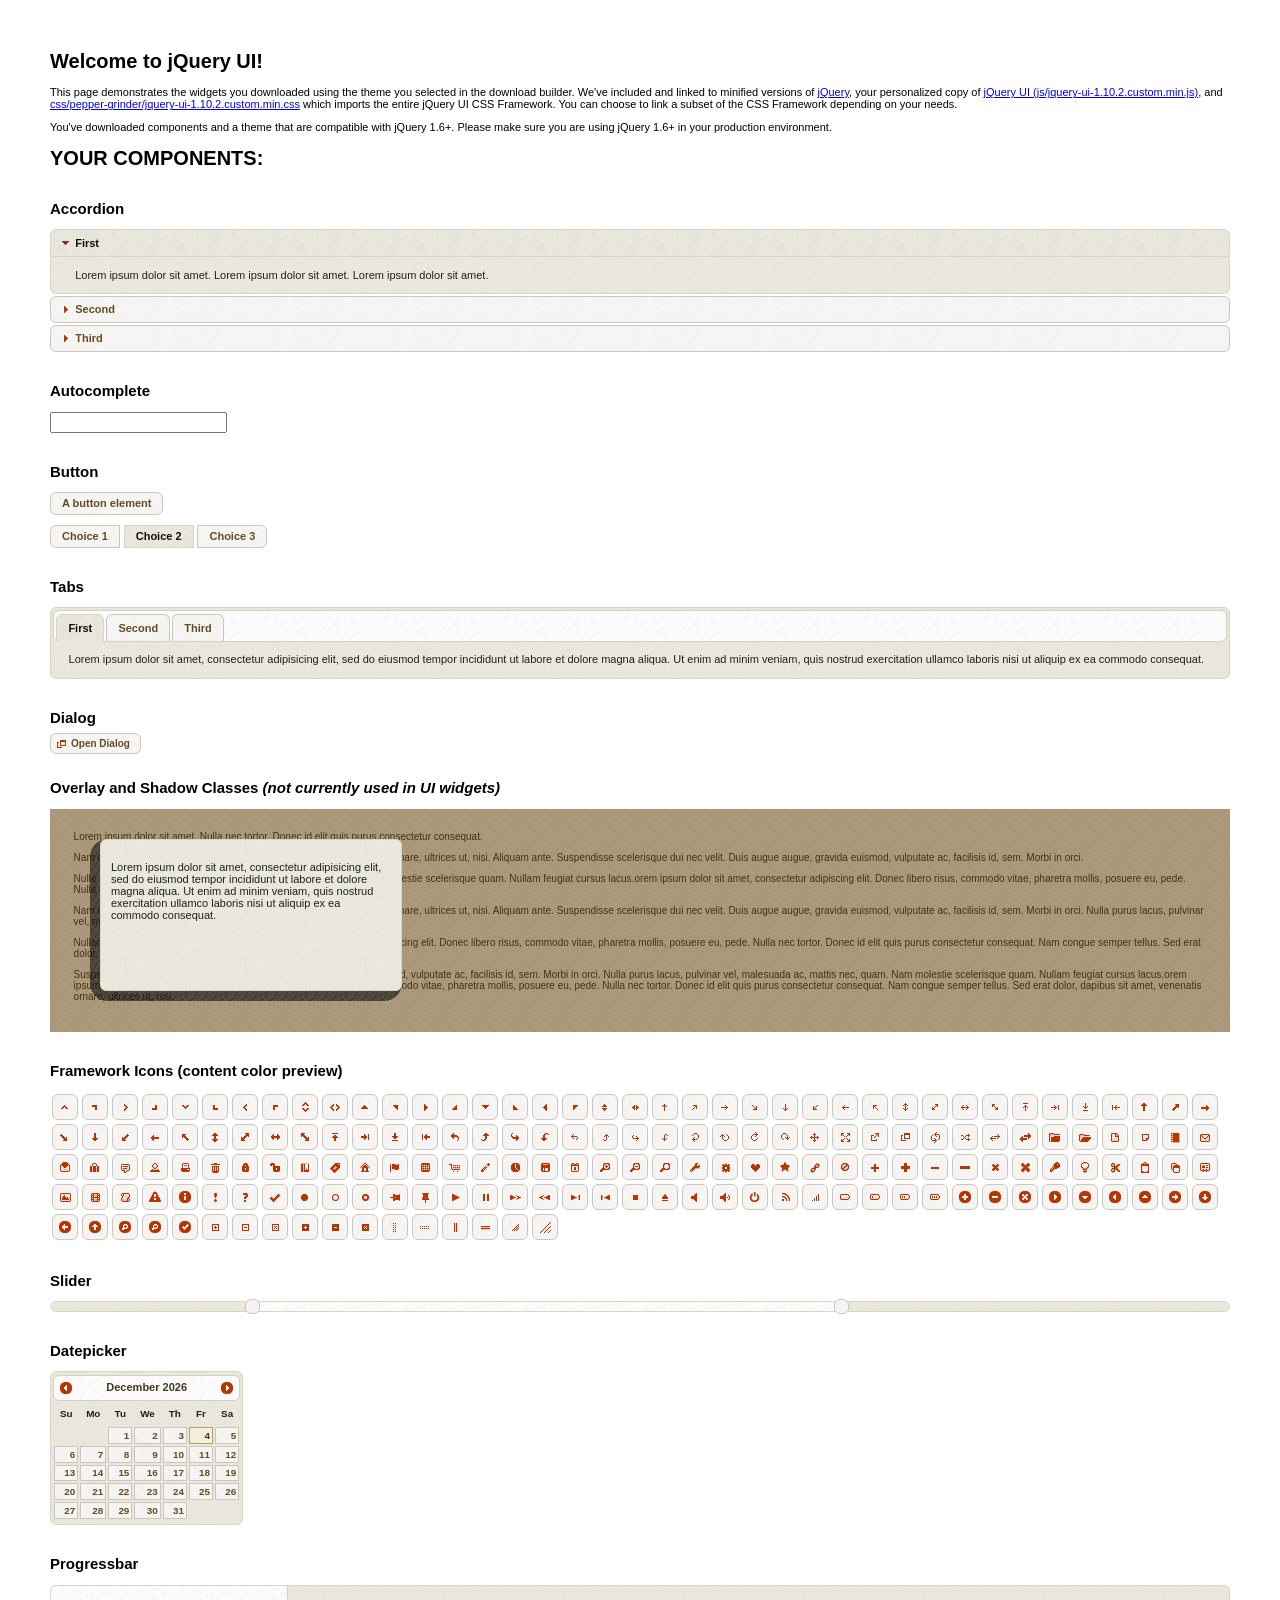
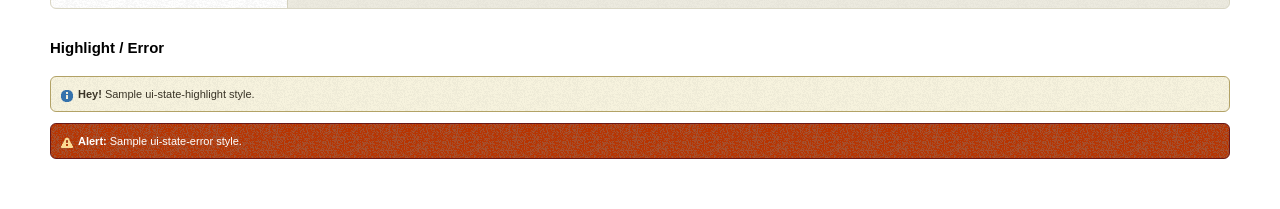
<file: jquery-ui.custom/index.html>
<!doctype html>
<html lang="us">
<head>
	<meta charset="utf-8">
	<title>jQuery UI Example Page</title>
	<link href="css/pepper-grinder/jquery-ui-1.10.2.custom.css" rel="stylesheet">
	<script src="js/jquery-1.9.1.js"></script>
	<script src="js/jquery-ui-1.10.2.custom.js"></script>
	<script>
	$(function() {
		
		$( "#accordion" ).accordion();
		

		
		var availableTags = [
			"ActionScript",
			"AppleScript",
			"Asp",
			"BASIC",
			"C",
			"C++",
			"Clojure",
			"COBOL",
			"ColdFusion",
			"Erlang",
			"Fortran",
			"Groovy",
			"Haskell",
			"Java",
			"JavaScript",
			"Lisp",
			"Perl",
			"PHP",
			"Python",
			"Ruby",
			"Scala",
			"Scheme"
		];
		$( "#autocomplete" ).autocomplete({
			source: availableTags
		});
		

		
		$( "#button" ).button();
		$( "#radioset" ).buttonset();
		

		
		$( "#tabs" ).tabs();
		

		
		$( "#dialog" ).dialog({
			autoOpen: false,
			width: 400,
			buttons: [
				{
					text: "Ok",
					click: function() {
						$( this ).dialog( "close" );
					}
				},
				{
					text: "Cancel",
					click: function() {
						$( this ).dialog( "close" );
					}
				}
			]
		});

		// Link to open the dialog
		$( "#dialog-link" ).click(function( event ) {
			$( "#dialog" ).dialog( "open" );
			event.preventDefault();
		});
		

		
		$( "#datepicker" ).datepicker({
			inline: true
		});
		

		
		$( "#slider" ).slider({
			range: true,
			values: [ 17, 67 ]
		});
		

		
		$( "#progressbar" ).progressbar({
			value: 20
		});
		

		// Hover states on the static widgets
		$( "#dialog-link, #icons li" ).hover(
			function() {
				$( this ).addClass( "ui-state-hover" );
			},
			function() {
				$( this ).removeClass( "ui-state-hover" );
			}
		);
	});
	</script>
	<style>
	body{
		font: 62.5% "Trebuchet MS", sans-serif;
		margin: 50px;
	}
	.demoHeaders {
		margin-top: 2em;
	}
	#dialog-link {
		padding: .4em 1em .4em 20px;
		text-decoration: none;
		position: relative;
	}
	#dialog-link span.ui-icon {
		margin: 0 5px 0 0;
		position: absolute;
		left: .2em;
		top: 50%;
		margin-top: -8px;
	}
	#icons {
		margin: 0;
		padding: 0;
	}
	#icons li {
		margin: 2px;
		position: relative;
		padding: 4px 0;
		cursor: pointer;
		float: left;
		list-style: none;
	}
	#icons span.ui-icon {
		float: left;
		margin: 0 4px;
	}
	.fakewindowcontain .ui-widget-overlay {
		position: absolute;
	}
	</style>
</head>
<body>

<h1>Welcome to jQuery UI!</h1>

<div class="ui-widget">
	<p>This page demonstrates the widgets you downloaded using the theme you selected in the download builder. We've included and linked to minified versions of <a href="js/jquery-1.9.1.js">jQuery</a>, your personalized copy of <a href="js/jquery-ui-1.10.2.custom.min.js">jQuery UI (js/jquery-ui-1.10.2.custom.min.js)</a>, and <a href="css/pepper-grinder/jquery-ui-1.10.2.custom.min.css">css/pepper-grinder/jquery-ui-1.10.2.custom.min.css</a> which imports the entire jQuery UI CSS Framework. You can choose to link a subset of the CSS Framework depending on your needs. </p>
	<p>You've downloaded components and a theme that are compatible with jQuery 1.6+. Please make sure you are using jQuery 1.6+ in your production environment.</p>
</div>

<h1>YOUR COMPONENTS:</h1>


<!-- Accordion -->
<h2 class="demoHeaders">Accordion</h2>
<div id="accordion">
	<h3>First</h3>
	<div>Lorem ipsum dolor sit amet. Lorem ipsum dolor sit amet. Lorem ipsum dolor sit amet.</div>
	<h3>Second</h3>
	<div>Phasellus mattis tincidunt nibh.</div>
	<h3>Third</h3>
	<div>Nam dui erat, auctor a, dignissim quis.</div>
</div>



<!-- Autocomplete -->
<h2 class="demoHeaders">Autocomplete</h2>
<div>
	<input id="autocomplete" title="type &quot;a&quot;">
</div>



<!-- Button -->
<h2 class="demoHeaders">Button</h2>
<button id="button">A button element</button>
<form style="margin-top: 1em;">
	<div id="radioset">
		<input type="radio" id="radio1" name="radio"><label for="radio1">Choice 1</label>
		<input type="radio" id="radio2" name="radio" checked="checked"><label for="radio2">Choice 2</label>
		<input type="radio" id="radio3" name="radio"><label for="radio3">Choice 3</label>
	</div>
</form>



<!-- Tabs -->
<h2 class="demoHeaders">Tabs</h2>
<div id="tabs">
	<ul>
		<li><a href="#tabs-1">First</a></li>
		<li><a href="#tabs-2">Second</a></li>
		<li><a href="#tabs-3">Third</a></li>
	</ul>
	<div id="tabs-1">Lorem ipsum dolor sit amet, consectetur adipisicing elit, sed do eiusmod tempor incididunt ut labore et dolore magna aliqua. Ut enim ad minim veniam, quis nostrud exercitation ullamco laboris nisi ut aliquip ex ea commodo consequat.</div>
	<div id="tabs-2">Phasellus mattis tincidunt nibh. Cras orci urna, blandit id, pretium vel, aliquet ornare, felis. Maecenas scelerisque sem non nisl. Fusce sed lorem in enim dictum bibendum.</div>
	<div id="tabs-3">Nam dui erat, auctor a, dignissim quis, sollicitudin eu, felis. Pellentesque nisi urna, interdum eget, sagittis et, consequat vestibulum, lacus. Mauris porttitor ullamcorper augue.</div>
</div>



<!-- Dialog NOTE: Dialog is not generated by UI in this demo so it can be visually styled in themeroller-->
<h2 class="demoHeaders">Dialog</h2>
<p><a href="#" id="dialog-link" class="ui-state-default ui-corner-all"><span class="ui-icon ui-icon-newwin"></span>Open Dialog</a></p>

<h2 class="demoHeaders">Overlay and Shadow Classes <em>(not currently used in UI widgets)</em></h2>
<div style="position: relative; width: 96%; height: 200px; padding:1% 2%; overflow:hidden;" class="fakewindowcontain">
	<p>Lorem ipsum dolor sit amet,  Nulla nec tortor. Donec id elit quis purus consectetur consequat. </p><p>Nam congue semper tellus. Sed erat dolor, dapibus sit amet, venenatis ornare, ultrices ut, nisi. Aliquam ante. Suspendisse scelerisque dui nec velit. Duis augue augue, gravida euismod, vulputate ac, facilisis id, sem. Morbi in orci. </p><p>Nulla purus lacus, pulvinar vel, malesuada ac, mattis nec, quam. Nam molestie scelerisque quam. Nullam feugiat cursus lacus.orem ipsum dolor sit amet, consectetur adipiscing elit. Donec libero risus, commodo vitae, pharetra mollis, posuere eu, pede. Nulla nec tortor. Donec id elit quis purus consectetur consequat. </p><p>Nam congue semper tellus. Sed erat dolor, dapibus sit amet, venenatis ornare, ultrices ut, nisi. Aliquam ante. Suspendisse scelerisque dui nec velit. Duis augue augue, gravida euismod, vulputate ac, facilisis id, sem. Morbi in orci. Nulla purus lacus, pulvinar vel, malesuada ac, mattis nec, quam. Nam molestie scelerisque quam. </p><p>Nullam feugiat cursus lacus.orem ipsum dolor sit amet, consectetur adipiscing elit. Donec libero risus, commodo vitae, pharetra mollis, posuere eu, pede. Nulla nec tortor. Donec id elit quis purus consectetur consequat. Nam congue semper tellus. Sed erat dolor, dapibus sit amet, venenatis ornare, ultrices ut, nisi. Aliquam ante. </p><p>Suspendisse scelerisque dui nec velit. Duis augue augue, gravida euismod, vulputate ac, facilisis id, sem. Morbi in orci. Nulla purus lacus, pulvinar vel, malesuada ac, mattis nec, quam. Nam molestie scelerisque quam. Nullam feugiat cursus lacus.orem ipsum dolor sit amet, consectetur adipiscing elit. Donec libero risus, commodo vitae, pharetra mollis, posuere eu, pede. Nulla nec tortor. Donec id elit quis purus consectetur consequat. Nam congue semper tellus. Sed erat dolor, dapibus sit amet, venenatis ornare, ultrices ut, nisi. </p>

	<!-- ui-dialog -->
	<div class="ui-overlay"><div class="ui-widget-overlay"></div><div class="ui-widget-shadow ui-corner-all" style="width: 302px; height: 152px; position: absolute; left: 50px; top: 30px;"></div></div>
	<div style="position: absolute; width: 280px; height: 130px;left: 50px; top: 30px; padding: 10px;" class="ui-widget ui-widget-content ui-corner-all">
		<div class="ui-dialog-content ui-widget-content" style="background: none; border: 0;">
			<p>Lorem ipsum dolor sit amet, consectetur adipisicing elit, sed do eiusmod tempor incididunt ut labore et dolore magna aliqua. Ut enim ad minim veniam, quis nostrud exercitation ullamco laboris nisi ut aliquip ex ea commodo consequat.</p>
		</div>
	</div>

</div>

<!-- ui-dialog -->
<div id="dialog" title="Dialog Title">
	<p>Lorem ipsum dolor sit amet, consectetur adipisicing elit, sed do eiusmod tempor incididunt ut labore et dolore magna aliqua. Ut enim ad minim veniam, quis nostrud exercitation ullamco laboris nisi ut aliquip ex ea commodo consequat.</p>
</div>



<h2 class="demoHeaders">Framework Icons (content color preview)</h2>
<ul id="icons" class="ui-widget ui-helper-clearfix">
	<li class="ui-state-default ui-corner-all" title=".ui-icon-carat-1-n"><span class="ui-icon ui-icon-carat-1-n"></span></li>
	<li class="ui-state-default ui-corner-all" title=".ui-icon-carat-1-ne"><span class="ui-icon ui-icon-carat-1-ne"></span></li>
	<li class="ui-state-default ui-corner-all" title=".ui-icon-carat-1-e"><span class="ui-icon ui-icon-carat-1-e"></span></li>
	<li class="ui-state-default ui-corner-all" title=".ui-icon-carat-1-se"><span class="ui-icon ui-icon-carat-1-se"></span></li>
	<li class="ui-state-default ui-corner-all" title=".ui-icon-carat-1-s"><span class="ui-icon ui-icon-carat-1-s"></span></li>
	<li class="ui-state-default ui-corner-all" title=".ui-icon-carat-1-sw"><span class="ui-icon ui-icon-carat-1-sw"></span></li>
	<li class="ui-state-default ui-corner-all" title=".ui-icon-carat-1-w"><span class="ui-icon ui-icon-carat-1-w"></span></li>
	<li class="ui-state-default ui-corner-all" title=".ui-icon-carat-1-nw"><span class="ui-icon ui-icon-carat-1-nw"></span></li>
	<li class="ui-state-default ui-corner-all" title=".ui-icon-carat-2-n-s"><span class="ui-icon ui-icon-carat-2-n-s"></span></li>
	<li class="ui-state-default ui-corner-all" title=".ui-icon-carat-2-e-w"><span class="ui-icon ui-icon-carat-2-e-w"></span></li>
	<li class="ui-state-default ui-corner-all" title=".ui-icon-triangle-1-n"><span class="ui-icon ui-icon-triangle-1-n"></span></li>
	<li class="ui-state-default ui-corner-all" title=".ui-icon-triangle-1-ne"><span class="ui-icon ui-icon-triangle-1-ne"></span></li>
	<li class="ui-state-default ui-corner-all" title=".ui-icon-triangle-1-e"><span class="ui-icon ui-icon-triangle-1-e"></span></li>
	<li class="ui-state-default ui-corner-all" title=".ui-icon-triangle-1-se"><span class="ui-icon ui-icon-triangle-1-se"></span></li>
	<li class="ui-state-default ui-corner-all" title=".ui-icon-triangle-1-s"><span class="ui-icon ui-icon-triangle-1-s"></span></li>
	<li class="ui-state-default ui-corner-all" title=".ui-icon-triangle-1-sw"><span class="ui-icon ui-icon-triangle-1-sw"></span></li>
	<li class="ui-state-default ui-corner-all" title=".ui-icon-triangle-1-w"><span class="ui-icon ui-icon-triangle-1-w"></span></li>
	<li class="ui-state-default ui-corner-all" title=".ui-icon-triangle-1-nw"><span class="ui-icon ui-icon-triangle-1-nw"></span></li>
	<li class="ui-state-default ui-corner-all" title=".ui-icon-triangle-2-n-s"><span class="ui-icon ui-icon-triangle-2-n-s"></span></li>
	<li class="ui-state-default ui-corner-all" title=".ui-icon-triangle-2-e-w"><span class="ui-icon ui-icon-triangle-2-e-w"></span></li>
	<li class="ui-state-default ui-corner-all" title=".ui-icon-arrow-1-n"><span class="ui-icon ui-icon-arrow-1-n"></span></li>
	<li class="ui-state-default ui-corner-all" title=".ui-icon-arrow-1-ne"><span class="ui-icon ui-icon-arrow-1-ne"></span></li>
	<li class="ui-state-default ui-corner-all" title=".ui-icon-arrow-1-e"><span class="ui-icon ui-icon-arrow-1-e"></span></li>
	<li class="ui-state-default ui-corner-all" title=".ui-icon-arrow-1-se"><span class="ui-icon ui-icon-arrow-1-se"></span></li>
	<li class="ui-state-default ui-corner-all" title=".ui-icon-arrow-1-s"><span class="ui-icon ui-icon-arrow-1-s"></span></li>
	<li class="ui-state-default ui-corner-all" title=".ui-icon-arrow-1-sw"><span class="ui-icon ui-icon-arrow-1-sw"></span></li>
	<li class="ui-state-default ui-corner-all" title=".ui-icon-arrow-1-w"><span class="ui-icon ui-icon-arrow-1-w"></span></li>
	<li class="ui-state-default ui-corner-all" title=".ui-icon-arrow-1-nw"><span class="ui-icon ui-icon-arrow-1-nw"></span></li>
	<li class="ui-state-default ui-corner-all" title=".ui-icon-arrow-2-n-s"><span class="ui-icon ui-icon-arrow-2-n-s"></span></li>
	<li class="ui-state-default ui-corner-all" title=".ui-icon-arrow-2-ne-sw"><span class="ui-icon ui-icon-arrow-2-ne-sw"></span></li>
	<li class="ui-state-default ui-corner-all" title=".ui-icon-arrow-2-e-w"><span class="ui-icon ui-icon-arrow-2-e-w"></span></li>
	<li class="ui-state-default ui-corner-all" title=".ui-icon-arrow-2-se-nw"><span class="ui-icon ui-icon-arrow-2-se-nw"></span></li>
	<li class="ui-state-default ui-corner-all" title=".ui-icon-arrowstop-1-n"><span class="ui-icon ui-icon-arrowstop-1-n"></span></li>
	<li class="ui-state-default ui-corner-all" title=".ui-icon-arrowstop-1-e"><span class="ui-icon ui-icon-arrowstop-1-e"></span></li>
	<li class="ui-state-default ui-corner-all" title=".ui-icon-arrowstop-1-s"><span class="ui-icon ui-icon-arrowstop-1-s"></span></li>
	<li class="ui-state-default ui-corner-all" title=".ui-icon-arrowstop-1-w"><span class="ui-icon ui-icon-arrowstop-1-w"></span></li>
	<li class="ui-state-default ui-corner-all" title=".ui-icon-arrowthick-1-n"><span class="ui-icon ui-icon-arrowthick-1-n"></span></li>
	<li class="ui-state-default ui-corner-all" title=".ui-icon-arrowthick-1-ne"><span class="ui-icon ui-icon-arrowthick-1-ne"></span></li>
	<li class="ui-state-default ui-corner-all" title=".ui-icon-arrowthick-1-e"><span class="ui-icon ui-icon-arrowthick-1-e"></span></li>
	<li class="ui-state-default ui-corner-all" title=".ui-icon-arrowthick-1-se"><span class="ui-icon ui-icon-arrowthick-1-se"></span></li>
	<li class="ui-state-default ui-corner-all" title=".ui-icon-arrowthick-1-s"><span class="ui-icon ui-icon-arrowthick-1-s"></span></li>
	<li class="ui-state-default ui-corner-all" title=".ui-icon-arrowthick-1-sw"><span class="ui-icon ui-icon-arrowthick-1-sw"></span></li>
	<li class="ui-state-default ui-corner-all" title=".ui-icon-arrowthick-1-w"><span class="ui-icon ui-icon-arrowthick-1-w"></span></li>
	<li class="ui-state-default ui-corner-all" title=".ui-icon-arrowthick-1-nw"><span class="ui-icon ui-icon-arrowthick-1-nw"></span></li>
	<li class="ui-state-default ui-corner-all" title=".ui-icon-arrowthick-2-n-s"><span class="ui-icon ui-icon-arrowthick-2-n-s"></span></li>
	<li class="ui-state-default ui-corner-all" title=".ui-icon-arrowthick-2-ne-sw"><span class="ui-icon ui-icon-arrowthick-2-ne-sw"></span></li>
	<li class="ui-state-default ui-corner-all" title=".ui-icon-arrowthick-2-e-w"><span class="ui-icon ui-icon-arrowthick-2-e-w"></span></li>
	<li class="ui-state-default ui-corner-all" title=".ui-icon-arrowthick-2-se-nw"><span class="ui-icon ui-icon-arrowthick-2-se-nw"></span></li>
	<li class="ui-state-default ui-corner-all" title=".ui-icon-arrowthickstop-1-n"><span class="ui-icon ui-icon-arrowthickstop-1-n"></span></li>
	<li class="ui-state-default ui-corner-all" title=".ui-icon-arrowthickstop-1-e"><span class="ui-icon ui-icon-arrowthickstop-1-e"></span></li>
	<li class="ui-state-default ui-corner-all" title=".ui-icon-arrowthickstop-1-s"><span class="ui-icon ui-icon-arrowthickstop-1-s"></span></li>
	<li class="ui-state-default ui-corner-all" title=".ui-icon-arrowthickstop-1-w"><span class="ui-icon ui-icon-arrowthickstop-1-w"></span></li>
	<li class="ui-state-default ui-corner-all" title=".ui-icon-arrowreturnthick-1-w"><span class="ui-icon ui-icon-arrowreturnthick-1-w"></span></li>
	<li class="ui-state-default ui-corner-all" title=".ui-icon-arrowreturnthick-1-n"><span class="ui-icon ui-icon-arrowreturnthick-1-n"></span></li>
	<li class="ui-state-default ui-corner-all" title=".ui-icon-arrowreturnthick-1-e"><span class="ui-icon ui-icon-arrowreturnthick-1-e"></span></li>
	<li class="ui-state-default ui-corner-all" title=".ui-icon-arrowreturnthick-1-s"><span class="ui-icon ui-icon-arrowreturnthick-1-s"></span></li>
	<li class="ui-state-default ui-corner-all" title=".ui-icon-arrowreturn-1-w"><span class="ui-icon ui-icon-arrowreturn-1-w"></span></li>
	<li class="ui-state-default ui-corner-all" title=".ui-icon-arrowreturn-1-n"><span class="ui-icon ui-icon-arrowreturn-1-n"></span></li>
	<li class="ui-state-default ui-corner-all" title=".ui-icon-arrowreturn-1-e"><span class="ui-icon ui-icon-arrowreturn-1-e"></span></li>
	<li class="ui-state-default ui-corner-all" title=".ui-icon-arrowreturn-1-s"><span class="ui-icon ui-icon-arrowreturn-1-s"></span></li>
	<li class="ui-state-default ui-corner-all" title=".ui-icon-arrowrefresh-1-w"><span class="ui-icon ui-icon-arrowrefresh-1-w"></span></li>
	<li class="ui-state-default ui-corner-all" title=".ui-icon-arrowrefresh-1-n"><span class="ui-icon ui-icon-arrowrefresh-1-n"></span></li>
	<li class="ui-state-default ui-corner-all" title=".ui-icon-arrowrefresh-1-e"><span class="ui-icon ui-icon-arrowrefresh-1-e"></span></li>
	<li class="ui-state-default ui-corner-all" title=".ui-icon-arrowrefresh-1-s"><span class="ui-icon ui-icon-arrowrefresh-1-s"></span></li>
	<li class="ui-state-default ui-corner-all" title=".ui-icon-arrow-4"><span class="ui-icon ui-icon-arrow-4"></span></li>
	<li class="ui-state-default ui-corner-all" title=".ui-icon-arrow-4-diag"><span class="ui-icon ui-icon-arrow-4-diag"></span></li>
	<li class="ui-state-default ui-corner-all" title=".ui-icon-extlink"><span class="ui-icon ui-icon-extlink"></span></li>
	<li class="ui-state-default ui-corner-all" title=".ui-icon-newwin"><span class="ui-icon ui-icon-newwin"></span></li>
	<li class="ui-state-default ui-corner-all" title=".ui-icon-refresh"><span class="ui-icon ui-icon-refresh"></span></li>
	<li class="ui-state-default ui-corner-all" title=".ui-icon-shuffle"><span class="ui-icon ui-icon-shuffle"></span></li>
	<li class="ui-state-default ui-corner-all" title=".ui-icon-transfer-e-w"><span class="ui-icon ui-icon-transfer-e-w"></span></li>
	<li class="ui-state-default ui-corner-all" title=".ui-icon-transferthick-e-w"><span class="ui-icon ui-icon-transferthick-e-w"></span></li>
	<li class="ui-state-default ui-corner-all" title=".ui-icon-folder-collapsed"><span class="ui-icon ui-icon-folder-collapsed"></span></li>
	<li class="ui-state-default ui-corner-all" title=".ui-icon-folder-open"><span class="ui-icon ui-icon-folder-open"></span></li>
	<li class="ui-state-default ui-corner-all" title=".ui-icon-document"><span class="ui-icon ui-icon-document"></span></li>
	<li class="ui-state-default ui-corner-all" title=".ui-icon-document-b"><span class="ui-icon ui-icon-document-b"></span></li>
	<li class="ui-state-default ui-corner-all" title=".ui-icon-note"><span class="ui-icon ui-icon-note"></span></li>
	<li class="ui-state-default ui-corner-all" title=".ui-icon-mail-closed"><span class="ui-icon ui-icon-mail-closed"></span></li>
	<li class="ui-state-default ui-corner-all" title=".ui-icon-mail-open"><span class="ui-icon ui-icon-mail-open"></span></li>
	<li class="ui-state-default ui-corner-all" title=".ui-icon-suitcase"><span class="ui-icon ui-icon-suitcase"></span></li>
	<li class="ui-state-default ui-corner-all" title=".ui-icon-comment"><span class="ui-icon ui-icon-comment"></span></li>
	<li class="ui-state-default ui-corner-all" title=".ui-icon-person"><span class="ui-icon ui-icon-person"></span></li>
	<li class="ui-state-default ui-corner-all" title=".ui-icon-print"><span class="ui-icon ui-icon-print"></span></li>
	<li class="ui-state-default ui-corner-all" title=".ui-icon-trash"><span class="ui-icon ui-icon-trash"></span></li>
	<li class="ui-state-default ui-corner-all" title=".ui-icon-locked"><span class="ui-icon ui-icon-locked"></span></li>
	<li class="ui-state-default ui-corner-all" title=".ui-icon-unlocked"><span class="ui-icon ui-icon-unlocked"></span></li>
	<li class="ui-state-default ui-corner-all" title=".ui-icon-bookmark"><span class="ui-icon ui-icon-bookmark"></span></li>
	<li class="ui-state-default ui-corner-all" title=".ui-icon-tag"><span class="ui-icon ui-icon-tag"></span></li>
	<li class="ui-state-default ui-corner-all" title=".ui-icon-home"><span class="ui-icon ui-icon-home"></span></li>
	<li class="ui-state-default ui-corner-all" title=".ui-icon-flag"><span class="ui-icon ui-icon-flag"></span></li>
	<li class="ui-state-default ui-corner-all" title=".ui-icon-calculator"><span class="ui-icon ui-icon-calculator"></span></li>
	<li class="ui-state-default ui-corner-all" title=".ui-icon-cart"><span class="ui-icon ui-icon-cart"></span></li>
	<li class="ui-state-default ui-corner-all" title=".ui-icon-pencil"><span class="ui-icon ui-icon-pencil"></span></li>
	<li class="ui-state-default ui-corner-all" title=".ui-icon-clock"><span class="ui-icon ui-icon-clock"></span></li>
	<li class="ui-state-default ui-corner-all" title=".ui-icon-disk"><span class="ui-icon ui-icon-disk"></span></li>
	<li class="ui-state-default ui-corner-all" title=".ui-icon-calendar"><span class="ui-icon ui-icon-calendar"></span></li>
	<li class="ui-state-default ui-corner-all" title=".ui-icon-zoomin"><span class="ui-icon ui-icon-zoomin"></span></li>
	<li class="ui-state-default ui-corner-all" title=".ui-icon-zoomout"><span class="ui-icon ui-icon-zoomout"></span></li>
	<li class="ui-state-default ui-corner-all" title=".ui-icon-search"><span class="ui-icon ui-icon-search"></span></li>
	<li class="ui-state-default ui-corner-all" title=".ui-icon-wrench"><span class="ui-icon ui-icon-wrench"></span></li>
	<li class="ui-state-default ui-corner-all" title=".ui-icon-gear"><span class="ui-icon ui-icon-gear"></span></li>
	<li class="ui-state-default ui-corner-all" title=".ui-icon-heart"><span class="ui-icon ui-icon-heart"></span></li>
	<li class="ui-state-default ui-corner-all" title=".ui-icon-star"><span class="ui-icon ui-icon-star"></span></li>
	<li class="ui-state-default ui-corner-all" title=".ui-icon-link"><span class="ui-icon ui-icon-link"></span></li>
	<li class="ui-state-default ui-corner-all" title=".ui-icon-cancel"><span class="ui-icon ui-icon-cancel"></span></li>
	<li class="ui-state-default ui-corner-all" title=".ui-icon-plus"><span class="ui-icon ui-icon-plus"></span></li>
	<li class="ui-state-default ui-corner-all" title=".ui-icon-plusthick"><span class="ui-icon ui-icon-plusthick"></span></li>
	<li class="ui-state-default ui-corner-all" title=".ui-icon-minus"><span class="ui-icon ui-icon-minus"></span></li>
	<li class="ui-state-default ui-corner-all" title=".ui-icon-minusthick"><span class="ui-icon ui-icon-minusthick"></span></li>
	<li class="ui-state-default ui-corner-all" title=".ui-icon-close"><span class="ui-icon ui-icon-close"></span></li>
	<li class="ui-state-default ui-corner-all" title=".ui-icon-closethick"><span class="ui-icon ui-icon-closethick"></span></li>
	<li class="ui-state-default ui-corner-all" title=".ui-icon-key"><span class="ui-icon ui-icon-key"></span></li>
	<li class="ui-state-default ui-corner-all" title=".ui-icon-lightbulb"><span class="ui-icon ui-icon-lightbulb"></span></li>
	<li class="ui-state-default ui-corner-all" title=".ui-icon-scissors"><span class="ui-icon ui-icon-scissors"></span></li>
	<li class="ui-state-default ui-corner-all" title=".ui-icon-clipboard"><span class="ui-icon ui-icon-clipboard"></span></li>
	<li class="ui-state-default ui-corner-all" title=".ui-icon-copy"><span class="ui-icon ui-icon-copy"></span></li>
	<li class="ui-state-default ui-corner-all" title=".ui-icon-contact"><span class="ui-icon ui-icon-contact"></span></li>
	<li class="ui-state-default ui-corner-all" title=".ui-icon-image"><span class="ui-icon ui-icon-image"></span></li>
	<li class="ui-state-default ui-corner-all" title=".ui-icon-video"><span class="ui-icon ui-icon-video"></span></li>
	<li class="ui-state-default ui-corner-all" title=".ui-icon-script"><span class="ui-icon ui-icon-script"></span></li>
	<li class="ui-state-default ui-corner-all" title=".ui-icon-alert"><span class="ui-icon ui-icon-alert"></span></li>
	<li class="ui-state-default ui-corner-all" title=".ui-icon-info"><span class="ui-icon ui-icon-info"></span></li>
	<li class="ui-state-default ui-corner-all" title=".ui-icon-notice"><span class="ui-icon ui-icon-notice"></span></li>
	<li class="ui-state-default ui-corner-all" title=".ui-icon-help"><span class="ui-icon ui-icon-help"></span></li>
	<li class="ui-state-default ui-corner-all" title=".ui-icon-check"><span class="ui-icon ui-icon-check"></span></li>
	<li class="ui-state-default ui-corner-all" title=".ui-icon-bullet"><span class="ui-icon ui-icon-bullet"></span></li>
	<li class="ui-state-default ui-corner-all" title=".ui-icon-radio-off"><span class="ui-icon ui-icon-radio-off"></span></li>
	<li class="ui-state-default ui-corner-all" title=".ui-icon-radio-on"><span class="ui-icon ui-icon-radio-on"></span></li>
	<li class="ui-state-default ui-corner-all" title=".ui-icon-pin-w"><span class="ui-icon ui-icon-pin-w"></span></li>
	<li class="ui-state-default ui-corner-all" title=".ui-icon-pin-s"><span class="ui-icon ui-icon-pin-s"></span></li>
	<li class="ui-state-default ui-corner-all" title=".ui-icon-play"><span class="ui-icon ui-icon-play"></span></li>
	<li class="ui-state-default ui-corner-all" title=".ui-icon-pause"><span class="ui-icon ui-icon-pause"></span></li>
	<li class="ui-state-default ui-corner-all" title=".ui-icon-seek-next"><span class="ui-icon ui-icon-seek-next"></span></li>
	<li class="ui-state-default ui-corner-all" title=".ui-icon-seek-prev"><span class="ui-icon ui-icon-seek-prev"></span></li>
	<li class="ui-state-default ui-corner-all" title=".ui-icon-seek-end"><span class="ui-icon ui-icon-seek-end"></span></li>
	<li class="ui-state-default ui-corner-all" title=".ui-icon-seek-first"><span class="ui-icon ui-icon-seek-first"></span></li>
	<li class="ui-state-default ui-corner-all" title=".ui-icon-stop"><span class="ui-icon ui-icon-stop"></span></li>
	<li class="ui-state-default ui-corner-all" title=".ui-icon-eject"><span class="ui-icon ui-icon-eject"></span></li>
	<li class="ui-state-default ui-corner-all" title=".ui-icon-volume-off"><span class="ui-icon ui-icon-volume-off"></span></li>
	<li class="ui-state-default ui-corner-all" title=".ui-icon-volume-on"><span class="ui-icon ui-icon-volume-on"></span></li>
	<li class="ui-state-default ui-corner-all" title=".ui-icon-power"><span class="ui-icon ui-icon-power"></span></li>
	<li class="ui-state-default ui-corner-all" title=".ui-icon-signal-diag"><span class="ui-icon ui-icon-signal-diag"></span></li>
	<li class="ui-state-default ui-corner-all" title=".ui-icon-signal"><span class="ui-icon ui-icon-signal"></span></li>
	<li class="ui-state-default ui-corner-all" title=".ui-icon-battery-0"><span class="ui-icon ui-icon-battery-0"></span></li>
	<li class="ui-state-default ui-corner-all" title=".ui-icon-battery-1"><span class="ui-icon ui-icon-battery-1"></span></li>
	<li class="ui-state-default ui-corner-all" title=".ui-icon-battery-2"><span class="ui-icon ui-icon-battery-2"></span></li>
	<li class="ui-state-default ui-corner-all" title=".ui-icon-battery-3"><span class="ui-icon ui-icon-battery-3"></span></li>
	<li class="ui-state-default ui-corner-all" title=".ui-icon-circle-plus"><span class="ui-icon ui-icon-circle-plus"></span></li>
	<li class="ui-state-default ui-corner-all" title=".ui-icon-circle-minus"><span class="ui-icon ui-icon-circle-minus"></span></li>
	<li class="ui-state-default ui-corner-all" title=".ui-icon-circle-close"><span class="ui-icon ui-icon-circle-close"></span></li>
	<li class="ui-state-default ui-corner-all" title=".ui-icon-circle-triangle-e"><span class="ui-icon ui-icon-circle-triangle-e"></span></li>
	<li class="ui-state-default ui-corner-all" title=".ui-icon-circle-triangle-s"><span class="ui-icon ui-icon-circle-triangle-s"></span></li>
	<li class="ui-state-default ui-corner-all" title=".ui-icon-circle-triangle-w"><span class="ui-icon ui-icon-circle-triangle-w"></span></li>
	<li class="ui-state-default ui-corner-all" title=".ui-icon-circle-triangle-n"><span class="ui-icon ui-icon-circle-triangle-n"></span></li>
	<li class="ui-state-default ui-corner-all" title=".ui-icon-circle-arrow-e"><span class="ui-icon ui-icon-circle-arrow-e"></span></li>
	<li class="ui-state-default ui-corner-all" title=".ui-icon-circle-arrow-s"><span class="ui-icon ui-icon-circle-arrow-s"></span></li>
	<li class="ui-state-default ui-corner-all" title=".ui-icon-circle-arrow-w"><span class="ui-icon ui-icon-circle-arrow-w"></span></li>
	<li class="ui-state-default ui-corner-all" title=".ui-icon-circle-arrow-n"><span class="ui-icon ui-icon-circle-arrow-n"></span></li>
	<li class="ui-state-default ui-corner-all" title=".ui-icon-circle-zoomin"><span class="ui-icon ui-icon-circle-zoomin"></span></li>
	<li class="ui-state-default ui-corner-all" title=".ui-icon-circle-zoomout"><span class="ui-icon ui-icon-circle-zoomout"></span></li>
	<li class="ui-state-default ui-corner-all" title=".ui-icon-circle-check"><span class="ui-icon ui-icon-circle-check"></span></li>
	<li class="ui-state-default ui-corner-all" title=".ui-icon-circlesmall-plus"><span class="ui-icon ui-icon-circlesmall-plus"></span></li>
	<li class="ui-state-default ui-corner-all" title=".ui-icon-circlesmall-minus"><span class="ui-icon ui-icon-circlesmall-minus"></span></li>
	<li class="ui-state-default ui-corner-all" title=".ui-icon-circlesmall-close"><span class="ui-icon ui-icon-circlesmall-close"></span></li>
	<li class="ui-state-default ui-corner-all" title=".ui-icon-squaresmall-plus"><span class="ui-icon ui-icon-squaresmall-plus"></span></li>
	<li class="ui-state-default ui-corner-all" title=".ui-icon-squaresmall-minus"><span class="ui-icon ui-icon-squaresmall-minus"></span></li>
	<li class="ui-state-default ui-corner-all" title=".ui-icon-squaresmall-close"><span class="ui-icon ui-icon-squaresmall-close"></span></li>
	<li class="ui-state-default ui-corner-all" title=".ui-icon-grip-dotted-vertical"><span class="ui-icon ui-icon-grip-dotted-vertical"></span></li>
	<li class="ui-state-default ui-corner-all" title=".ui-icon-grip-dotted-horizontal"><span class="ui-icon ui-icon-grip-dotted-horizontal"></span></li>
	<li class="ui-state-default ui-corner-all" title=".ui-icon-grip-solid-vertical"><span class="ui-icon ui-icon-grip-solid-vertical"></span></li>
	<li class="ui-state-default ui-corner-all" title=".ui-icon-grip-solid-horizontal"><span class="ui-icon ui-icon-grip-solid-horizontal"></span></li>
	<li class="ui-state-default ui-corner-all" title=".ui-icon-gripsmall-diagonal-se"><span class="ui-icon ui-icon-gripsmall-diagonal-se"></span></li>
	<li class="ui-state-default ui-corner-all" title=".ui-icon-grip-diagonal-se"><span class="ui-icon ui-icon-grip-diagonal-se"></span></li>
</ul>


<!-- Slider -->
<h2 class="demoHeaders">Slider</h2>
<div id="slider"></div>



<!-- Datepicker -->
<h2 class="demoHeaders">Datepicker</h2>
<div id="datepicker"></div>



<!-- Progressbar -->
<h2 class="demoHeaders">Progressbar</h2>
<div id="progressbar"></div>


<!-- Highlight / Error -->
<h2 class="demoHeaders">Highlight / Error</h2>
<div class="ui-widget">
	<div class="ui-state-highlight ui-corner-all" style="margin-top: 20px; padding: 0 .7em;">
		<p><span class="ui-icon ui-icon-info" style="float: left; margin-right: .3em;"></span>
		<strong>Hey!</strong> Sample ui-state-highlight style.</p>
	</div>
</div>
<br>
<div class="ui-widget">
	<div class="ui-state-error ui-corner-all" style="padding: 0 .7em;">
		<p><span class="ui-icon ui-icon-alert" style="float: left; margin-right: .3em;"></span>
		<strong>Alert:</strong> Sample ui-state-error style.</p>
	</div>
</div>

</body>
</html>
</file>
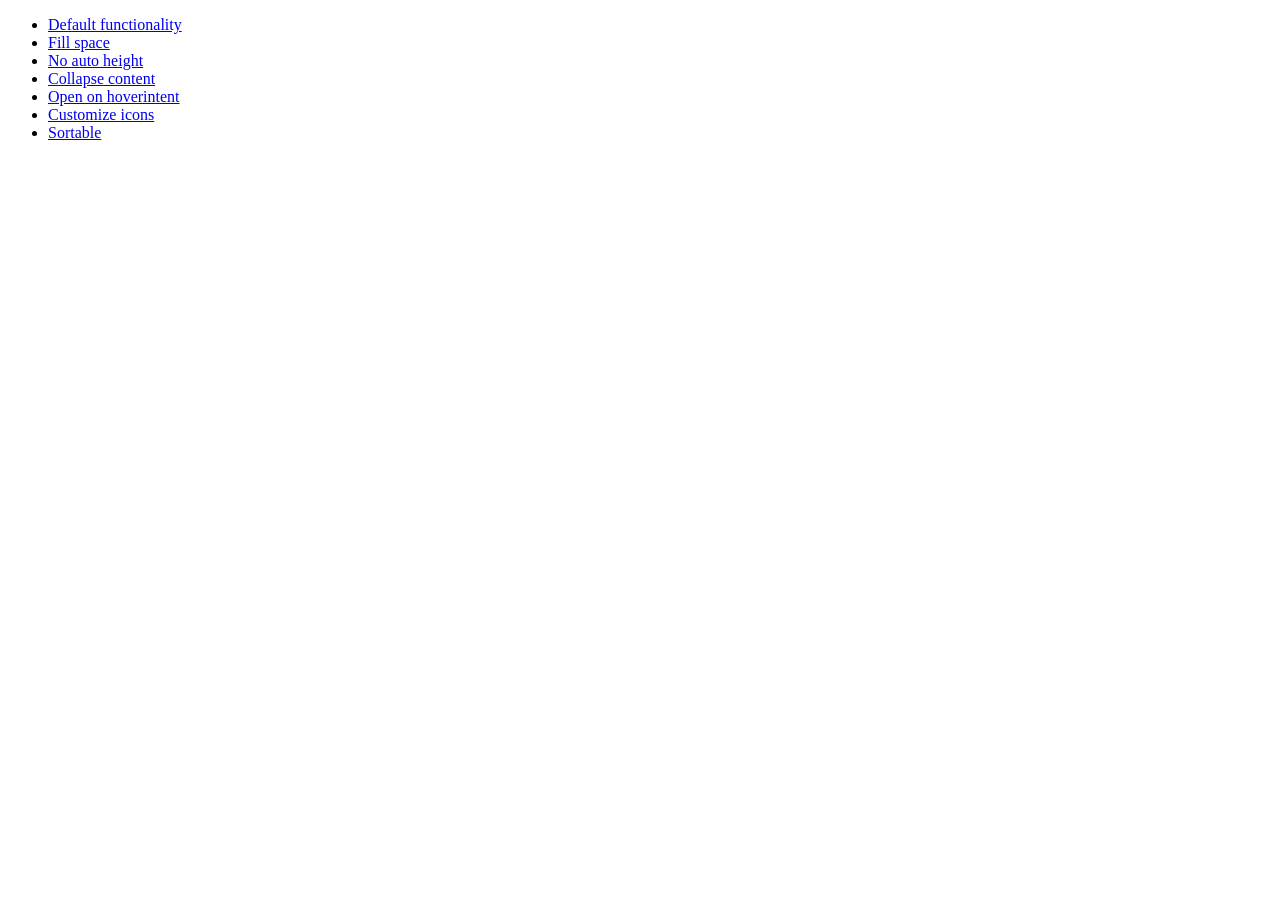
<file: jquery-ui.custom/development-bundle/demos/accordion/index.html>
<!doctype html>
<html lang="en">
<head>
	<meta charset="utf-8">
	<title>jQuery UI Accordion Demos</title>
</head>
<body>

<ul>
	<li><a href="default.html">Default functionality</a></li>
	<li><a href="fillspace.html">Fill space</a></li>
	<li><a href="no-auto-height.html">No auto height</a></li>
	<li><a href="collapsible.html">Collapse content</a></li>
	<li><a href="hoverintent.html">Open on hoverintent</a></li>
	<li><a href="custom-icons.html">Customize icons</a></li>
	<li><a href="sortable.html">Sortable</a></li>
</ul>

</body>
</html>
</file>
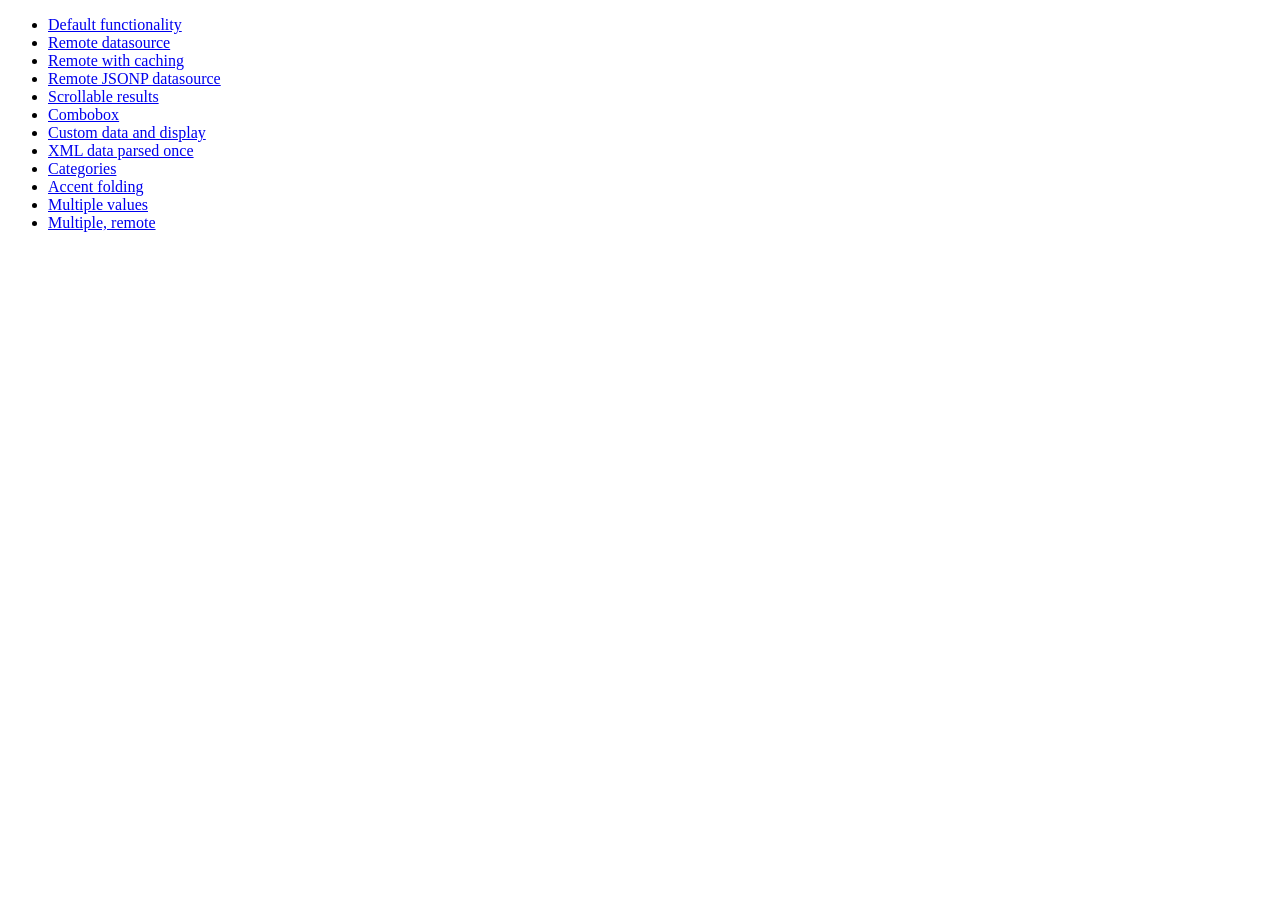
<file: jquery-ui.custom/development-bundle/demos/autocomplete/index.html>
<!doctype html>
<html lang="en">
<head>
	<meta charset="utf-8">
	<title>jQuery UI Autocomplete Demos</title>
</head>
<body>

<ul>
	<li><a href="default.html">Default functionality</a></li>
	<li><a href="remote.html">Remote datasource</a></li>
	<li><a href="remote-with-cache.html">Remote with caching</a></li>
	<li><a href="remote-jsonp.html">Remote JSONP datasource</a></li>
	<li><a href="maxheight.html">Scrollable results</a></li>
	<li><a href="combobox.html">Combobox</a></li>
	<li><a href="custom-data.html">Custom data and display</a></li>
	<li><a href="xml.html">XML data parsed once</a></li>
	<li><a href="categories.html">Categories</a></li>
	<li><a href="folding.html">Accent folding</a></li>
	<li><a href="multiple.html">Multiple values</a></li>
	<li><a href="multiple-remote.html">Multiple, remote</a></li>
</ul>

</body>
</html>
</file>
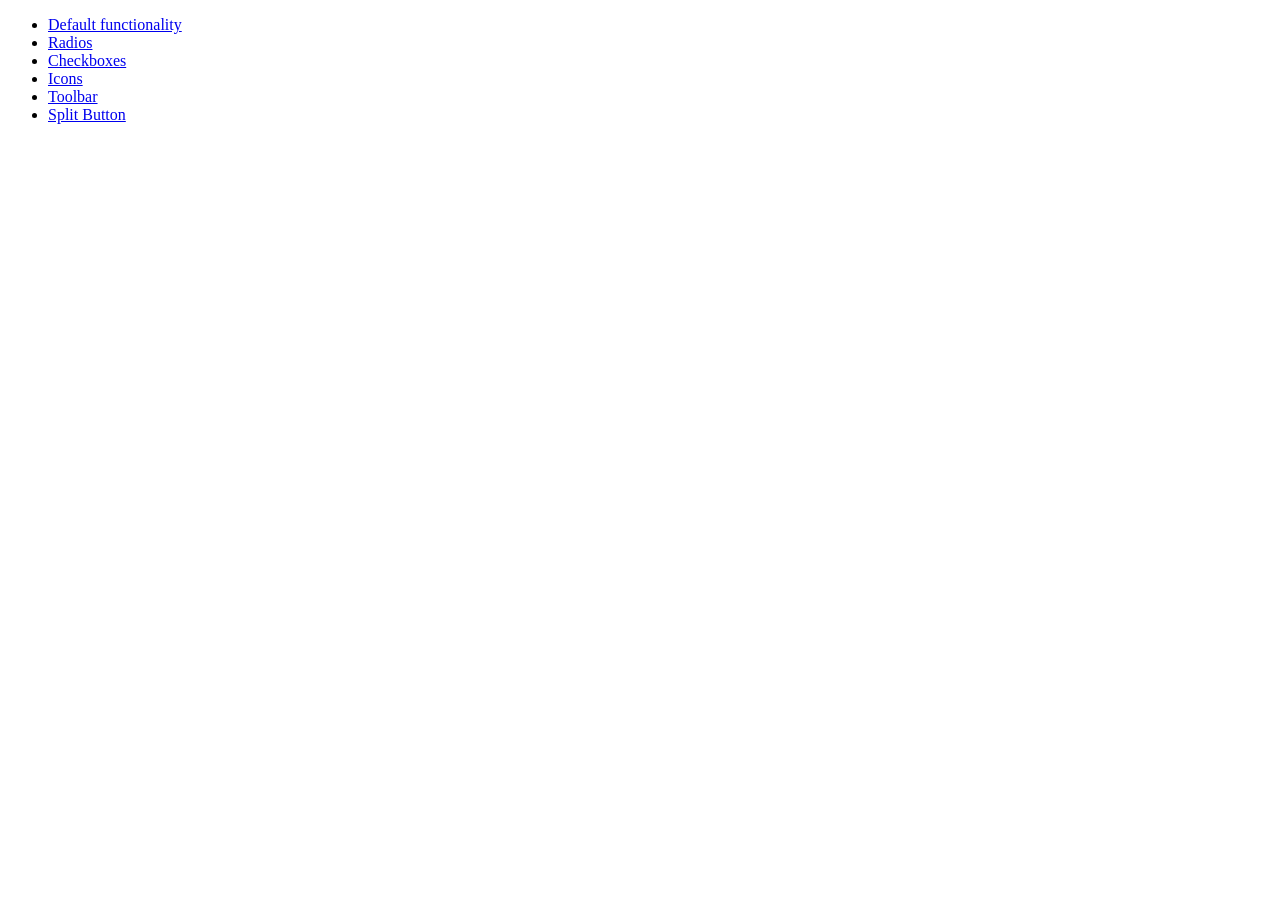
<file: jquery-ui.custom/development-bundle/demos/button/index.html>
<!doctype html>
<html lang="en">
<head>
	<meta charset="utf-8">
	<title>jQuery UI Button Demos</title>
</head>
<body>

<ul>
	<li><a href="default.html">Default functionality</a></li>
	<li><a href="radio.html">Radios</a></li>
	<li><a href="checkbox.html">Checkboxes</a></li>
	<li><a href="icons.html">Icons</a></li>
	<li><a href="toolbar.html">Toolbar</a></li>
	<li><a href="splitbutton.html">Split Button</a></li>
</ul>

</body>
</html>
</file>
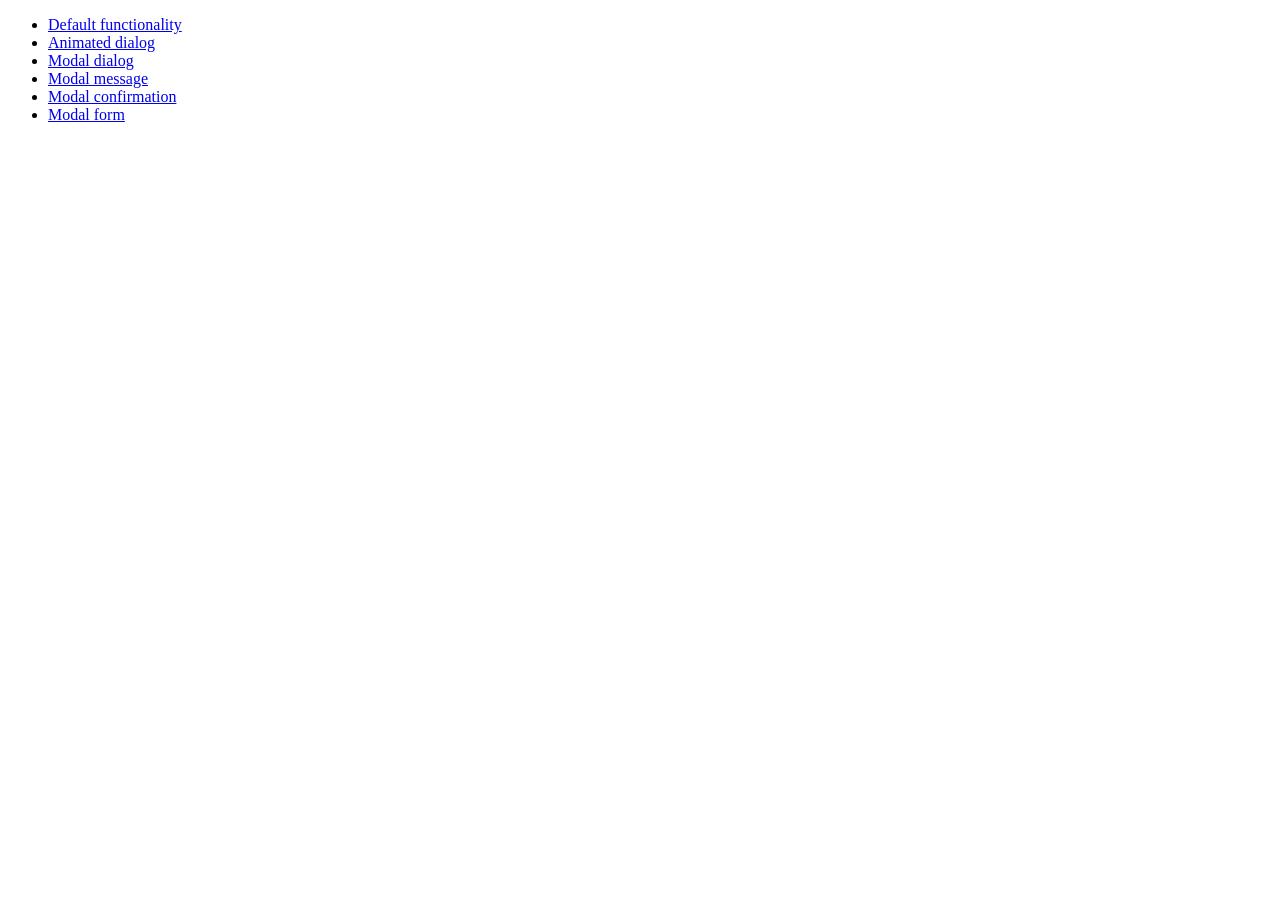
<file: jquery-ui.custom/development-bundle/demos/dialog/index.html>
<!doctype html>
<html lang="en">
<head>
	<meta charset="utf-8">
	<title>jQuery UI Dialog Demos</title>
</head>
<body>

<ul>
	<li><a href="default.html">Default functionality</a></li>
	<li><a href="animated.html">Animated dialog</a></li>
	<li><a href="modal.html">Modal dialog</a></li>
	<li><a href="modal-message.html">Modal message</a></li>
	<li><a href="modal-confirmation.html">Modal confirmation</a></li>
	<li><a href="modal-form.html">Modal form</a></li>
</ul>

</body>
</html>
</file>
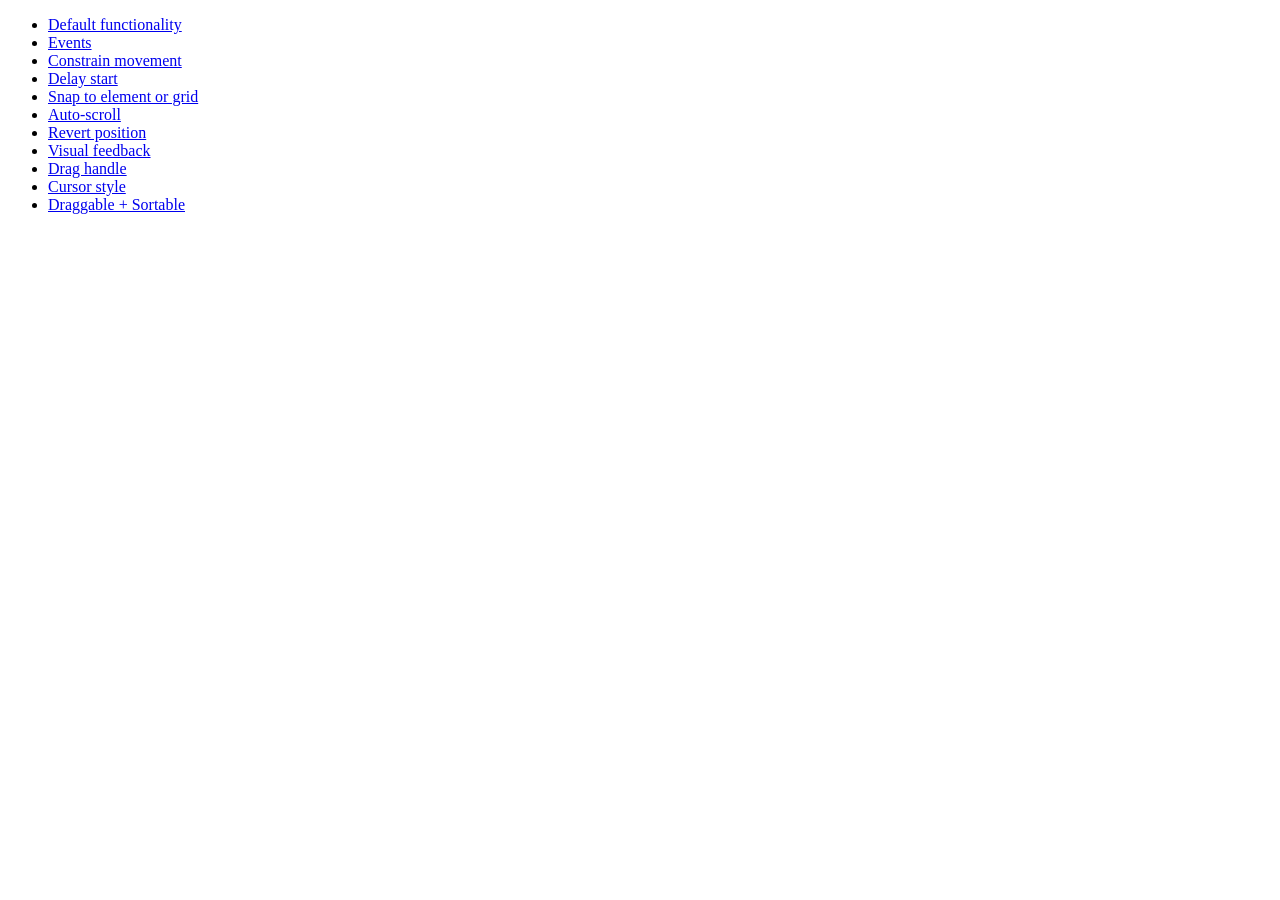
<file: jquery-ui.custom/development-bundle/demos/draggable/index.html>
<!doctype html>
<html lang="en">
<head>
	<meta charset="utf-8">
	<title>jQuery UI Draggable Demos</title>
</head>
<body>

<ul>
	<li><a href="default.html">Default functionality</a></li>
	<li><a href="events.html">Events</a></li>
	<li><a href="constrain-movement.html">Constrain movement</a></li>
	<li><a href="delay-start.html">Delay start</a></li>
	<li><a href="snap-to.html">Snap to element or grid</a></li>
	<li><a href="scroll.html">Auto-scroll</a></li>
	<li><a href="revert.html">Revert position</a></li>
	<li><a href="visual-feedback.html">Visual feedback</a></li>
	<li><a href="handle.html">Drag handle</a></li>
	<li><a href="cursor-style.html">Cursor style</a></li>
	<li><a href="sortable.html">Draggable + Sortable</a></li>
</ul>

</body>
</html>
</file>
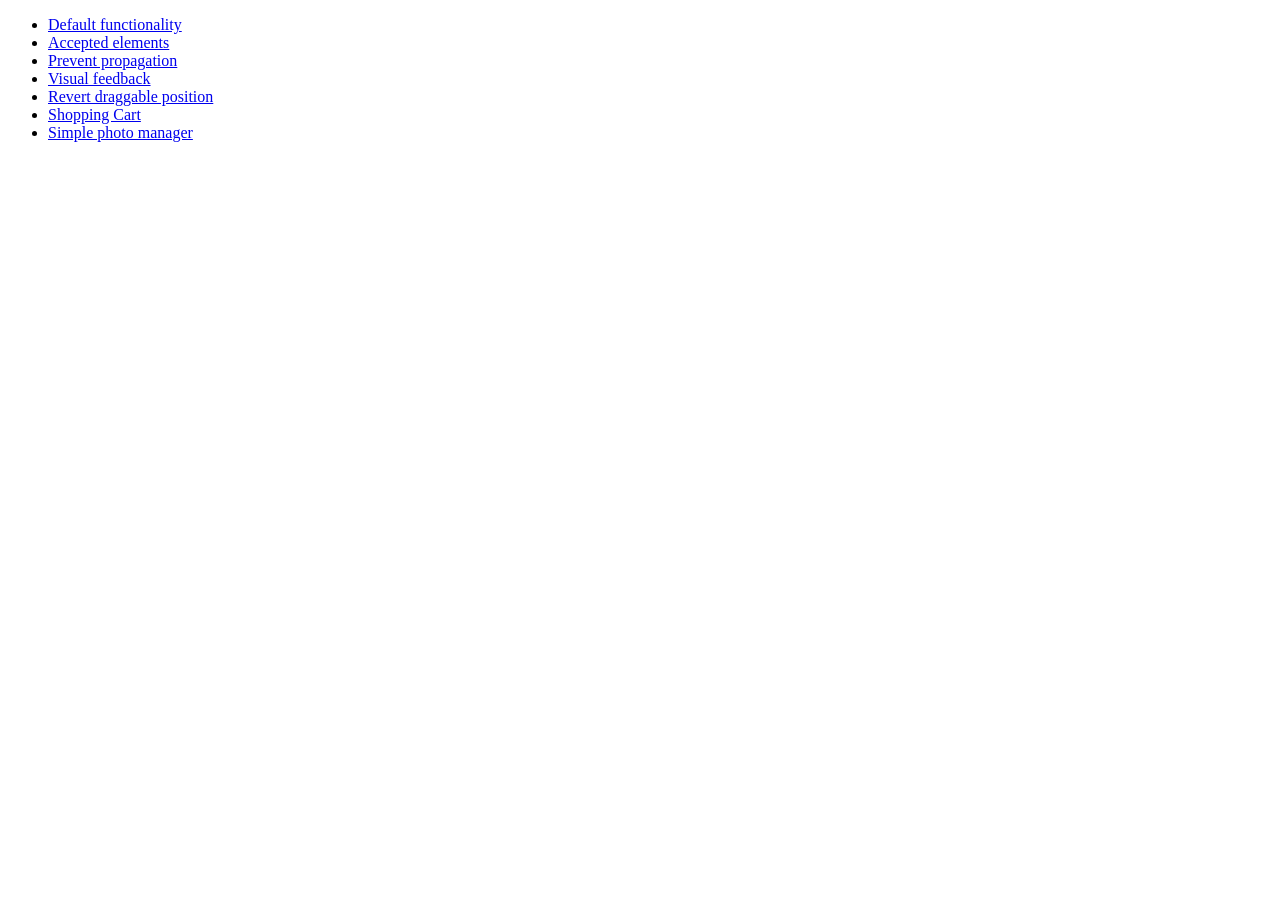
<file: jquery-ui.custom/development-bundle/demos/droppable/index.html>
<!doctype html>
<html lang="en">
<head>
	<meta charset="utf-8">
	<title>jQuery UI Droppable Demos</title>
</head>
<body>

<ul>
	<li><a href="default.html">Default functionality</a></li>
	<li><a href="accepted-elements.html">Accepted elements</a></li>
	<li><a href="propagation.html">Prevent propagation</a></li>
	<li><a href="visual-feedback.html">Visual feedback</a></li>
	<li><a href="revert.html">Revert draggable position</a></li>
	<li><a href="shopping-cart.html">Shopping Cart</a></li>
	<li><a href="photo-manager.html">Simple photo manager</a></li>
</ul>

</body>
</html>
</file>
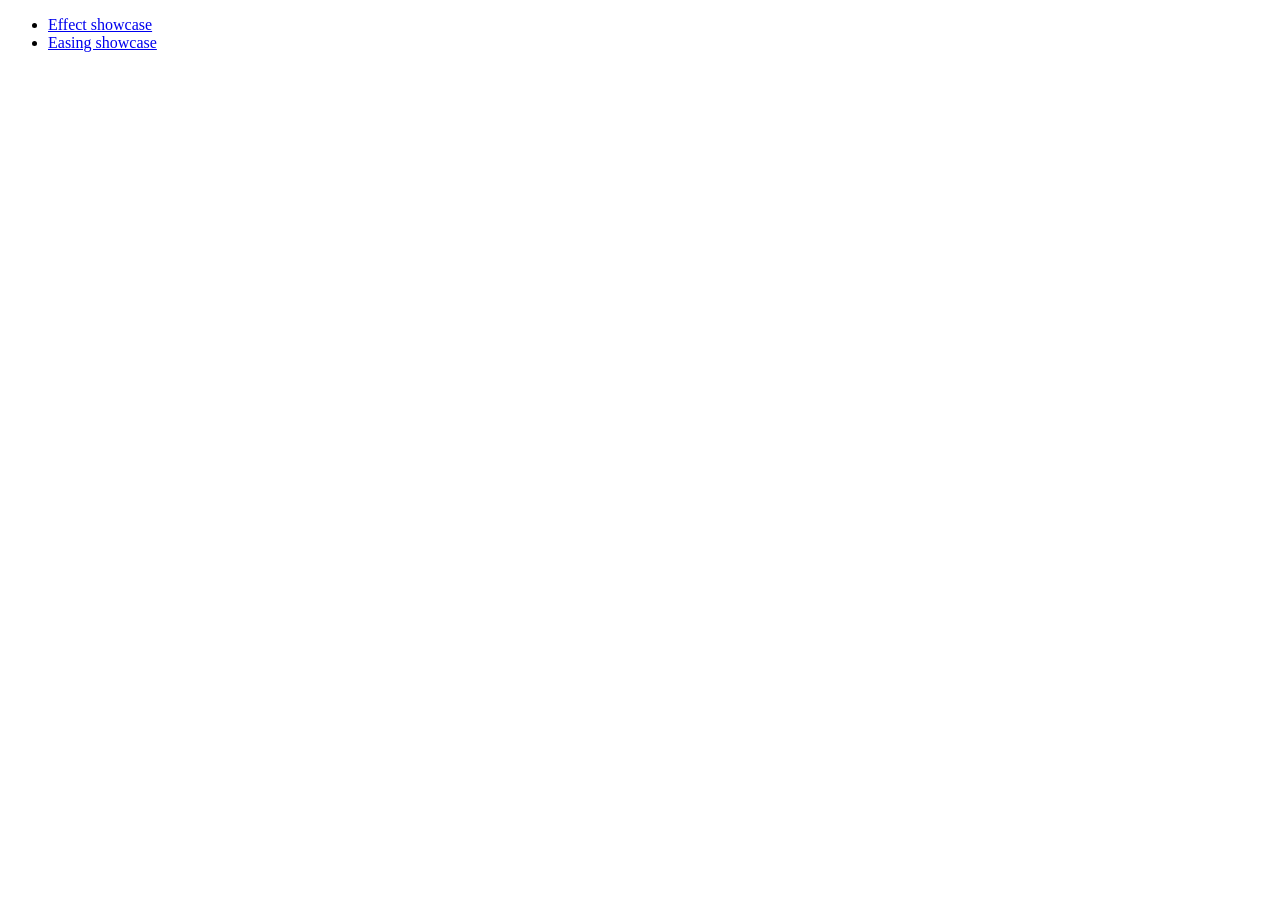
<file: jquery-ui.custom/development-bundle/demos/effect/index.html>
<!doctype html>
<html lang="en">
<head>
	<meta charset="utf-8">
	<title>jQuery UI Effects Demos</title>
</head>
<body>

<ul>
	<li><a href="default.html">Effect showcase</a></li>
	<li><a href="easing.html">Easing showcase</a></li>
</ul>

</body>
</html>
</file>
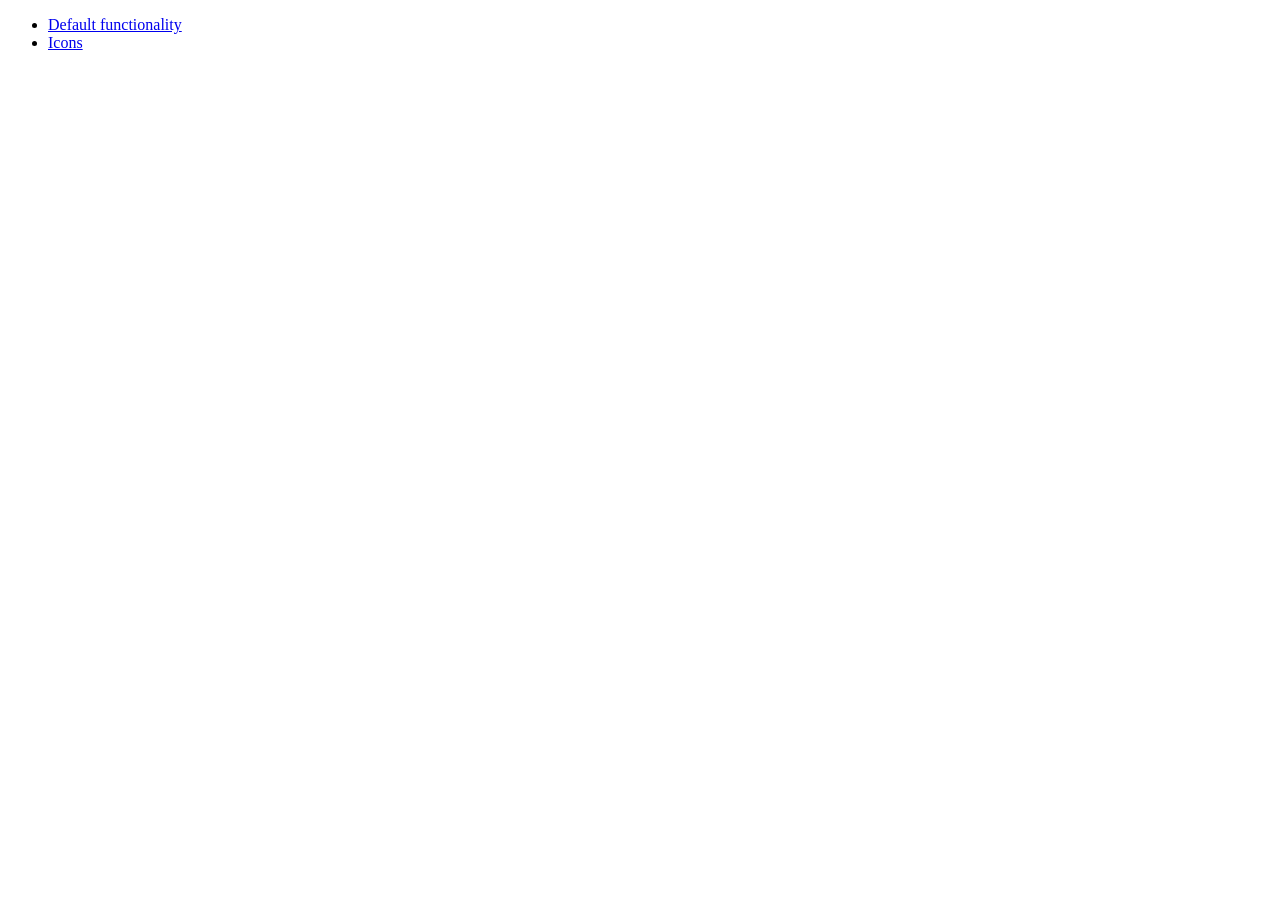
<file: jquery-ui.custom/development-bundle/demos/menu/index.html>
<!doctype html>
<html lang="en">
<head>
	<meta charset="utf-8">
	<title>jQuery UI Menu Demos</title>
</head>
<body>

<ul>
	<li><a href="default.html">Default functionality</a></li>
	<li><a href="icons.html">Icons</a></li>
</ul>

</body>
</html>
</file>
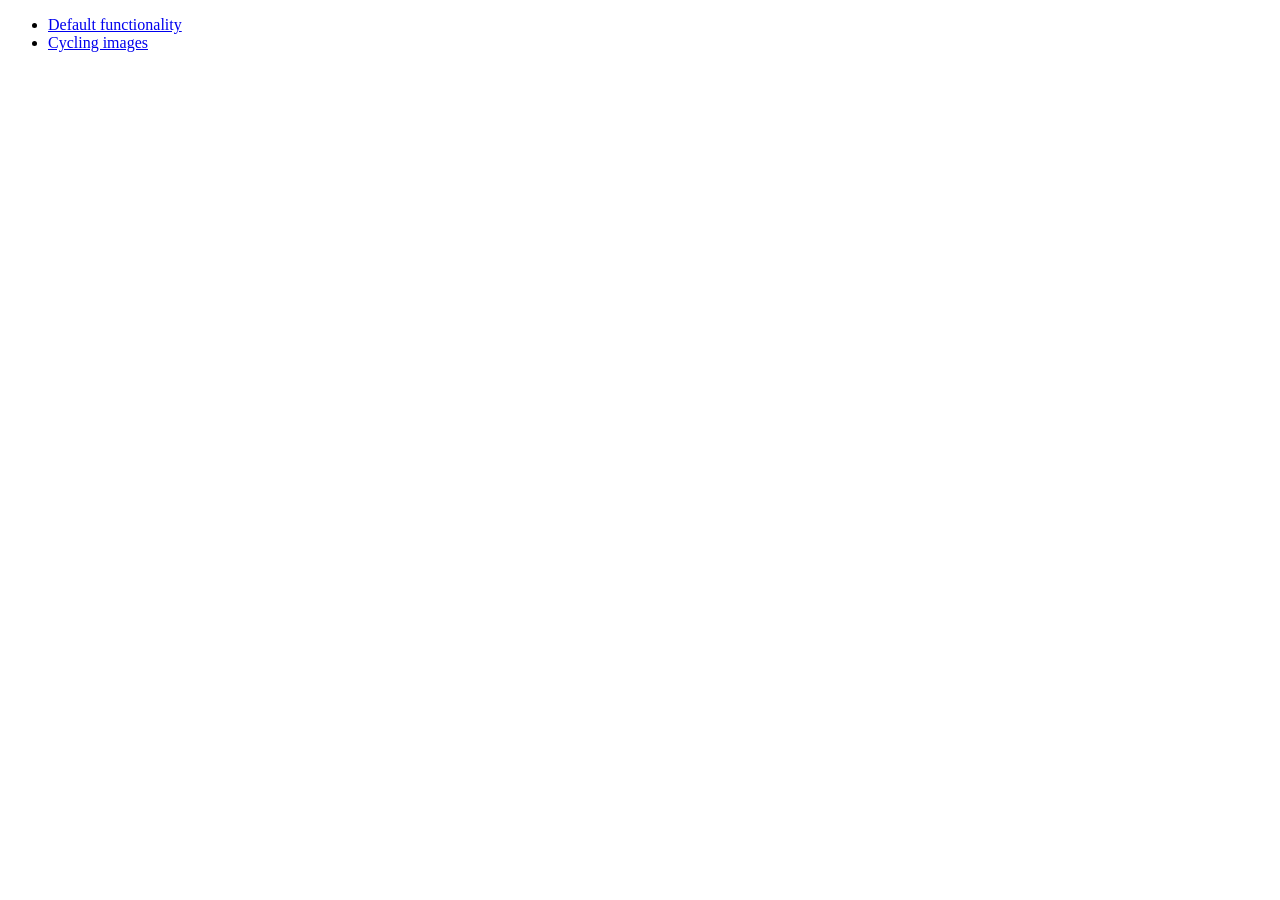
<file: jquery-ui.custom/development-bundle/demos/position/index.html>
<!doctype html>
<html lang="en">
<head>
	<meta charset="utf-8">
	<title>jQuery UI Position Demo</title>
</head>
<body>

<ul>
	<li><a href="default.html">Default functionality</a></li>
	<li><a href="cycler.html">Cycling images</a></li>
</ul>

</body>
</html>
</file>
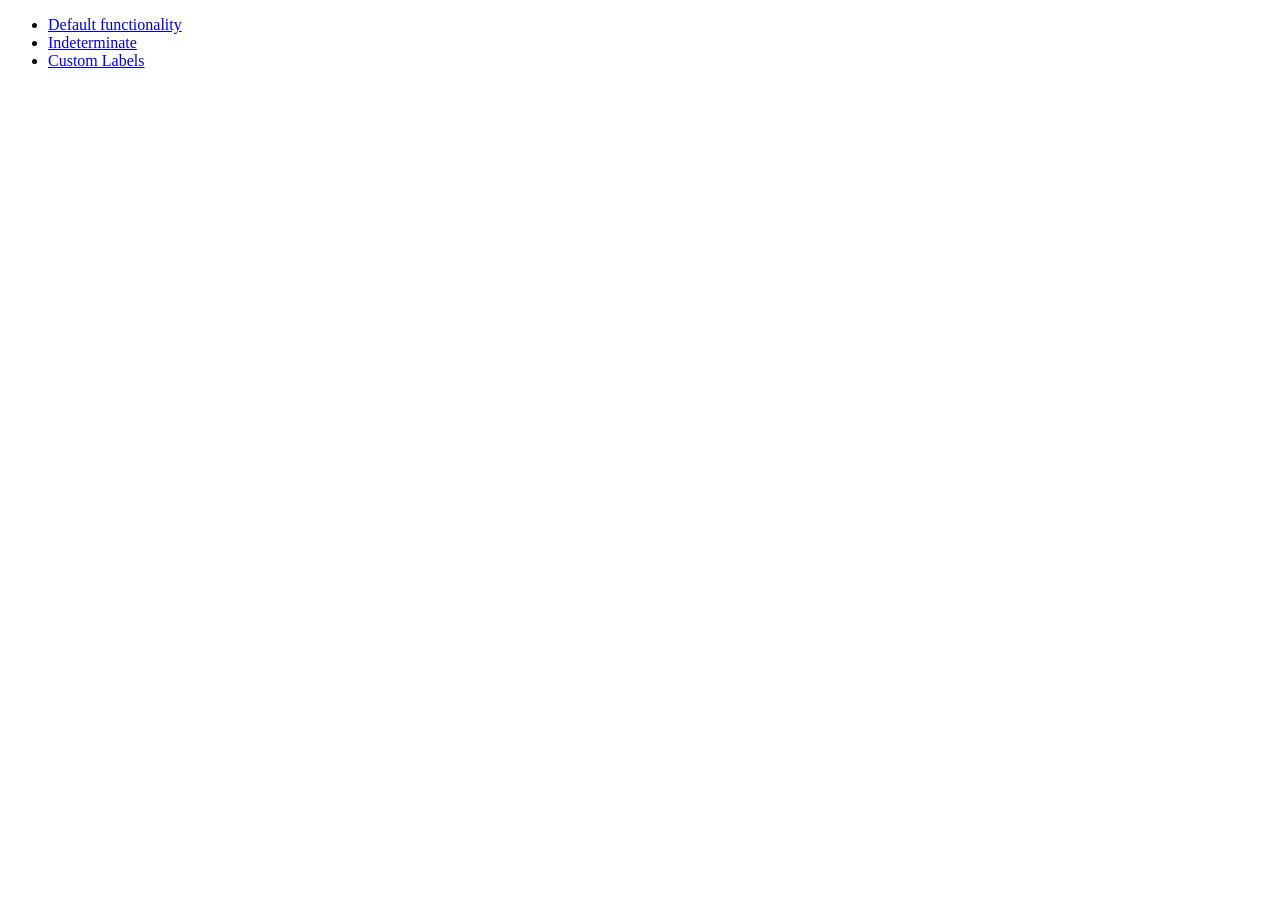
<file: jquery-ui.custom/development-bundle/demos/progressbar/index.html>
<!doctype html>
<html lang="en">
<head>
	<meta charset="utf-8">
	<title>jQuery UI Progressbar Demos</title>
</head>
<body>

<ul>
	<li><a href="default.html">Default functionality</a></li>
	<li><a href="indeterminate.html">Indeterminate</a></li>
	<li><a href="label.html">Custom Labels</a></li>
</ul>

</body>
</html>
</file>
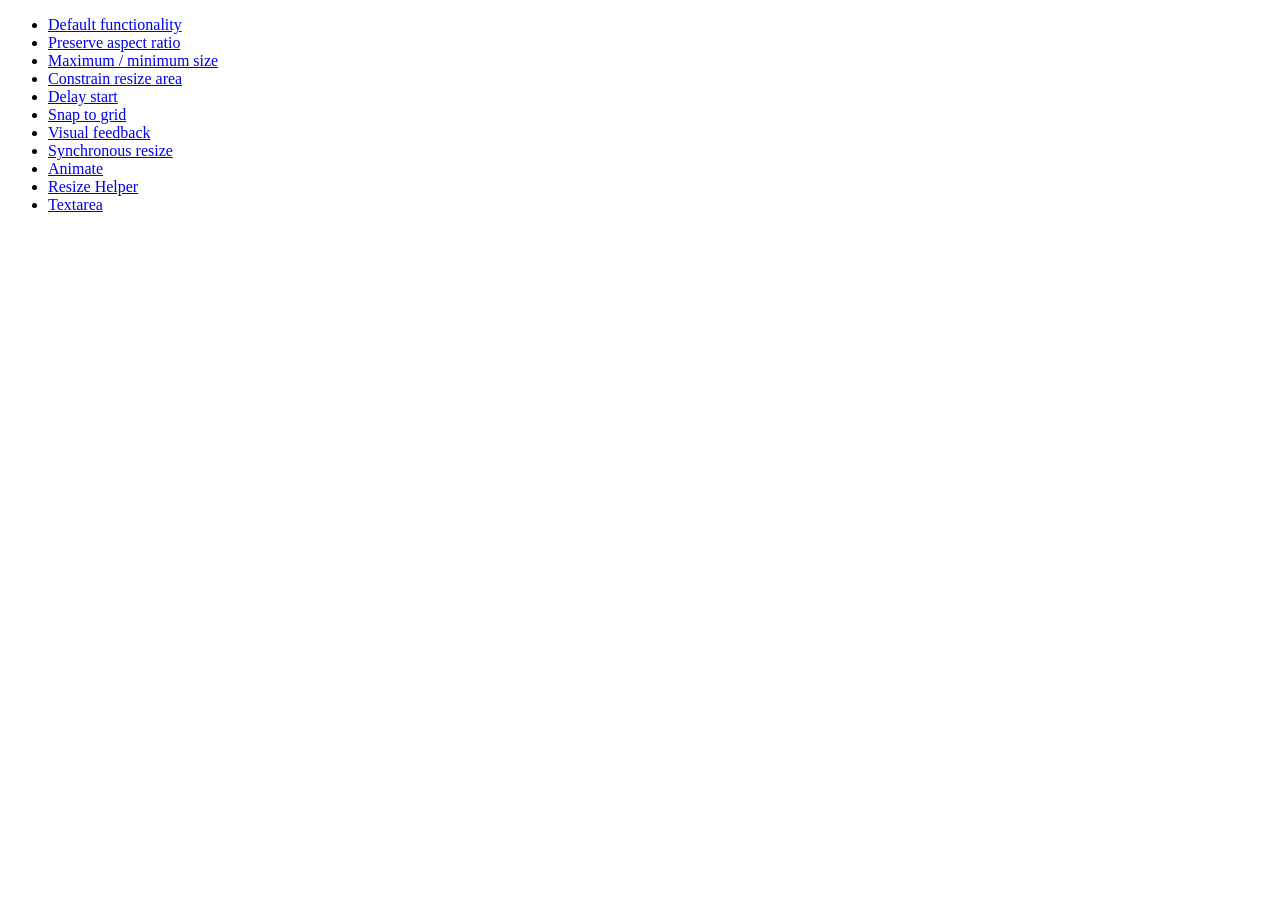
<file: jquery-ui.custom/development-bundle/demos/resizable/index.html>
<!doctype html>
<html lang="en">
<head>
	<meta charset="utf-8">
	<title>jQuery UI Resizable Demos</title>
</head>
<body>

<ul>
	<li><a href="default.html">Default functionality</a></li>
	<li><a href="aspect-ratio.html">Preserve aspect ratio</a></li>
	<li><a href="max-min.html">Maximum / minimum size</a></li>
	<li><a href="constrain-area.html">Constrain resize area</a></li>
	<li><a href="delay-start.html">Delay start</a></li>
	<li><a href="snap-to-grid.html">Snap to grid</a></li>
	<li><a href="visual-feedback.html">Visual feedback</a></li>
	<li><a href="synchronous-resize.html">Synchronous resize</a></li>
	<li><a href="animate.html">Animate</a></li>
	<li><a href="helper.html">Resize Helper</a></li>
	<li><a href="textarea.html">Textarea</a></li>
</ul>

</body>
</html>
</file>
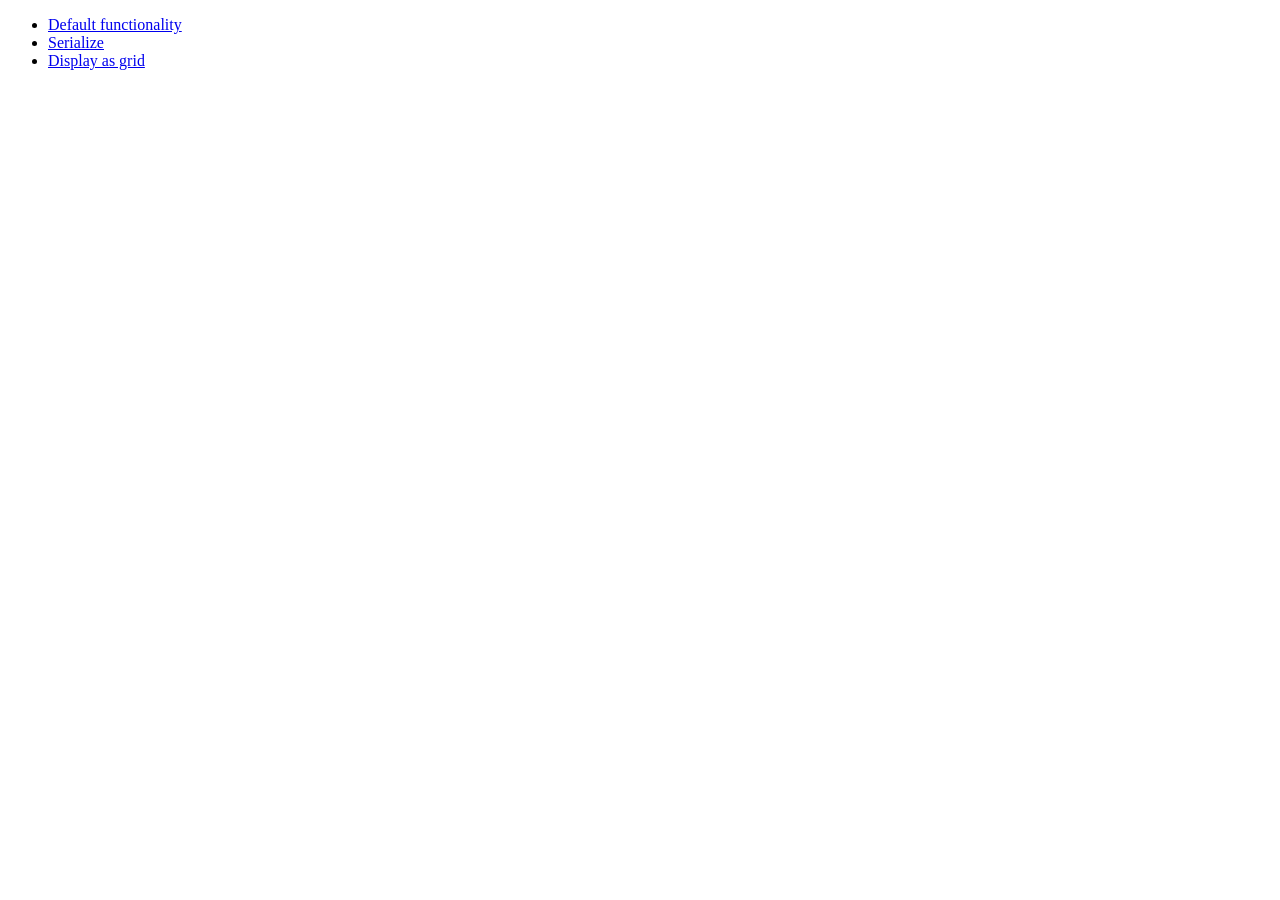
<file: jquery-ui.custom/development-bundle/demos/selectable/index.html>
<!doctype html>
<html lang="en">
<head>
	<meta charset="utf-8">
	<title>jQuery UI Selectable Demos</title>
</head>
<body>

<ul>
	<li><a href="default.html">Default functionality</a></li>
	<li><a href="serialize.html">Serialize</a></li>
	<li><a href="display-grid.html">Display as grid</a></li>
</ul>

</body>
</html>
</file>
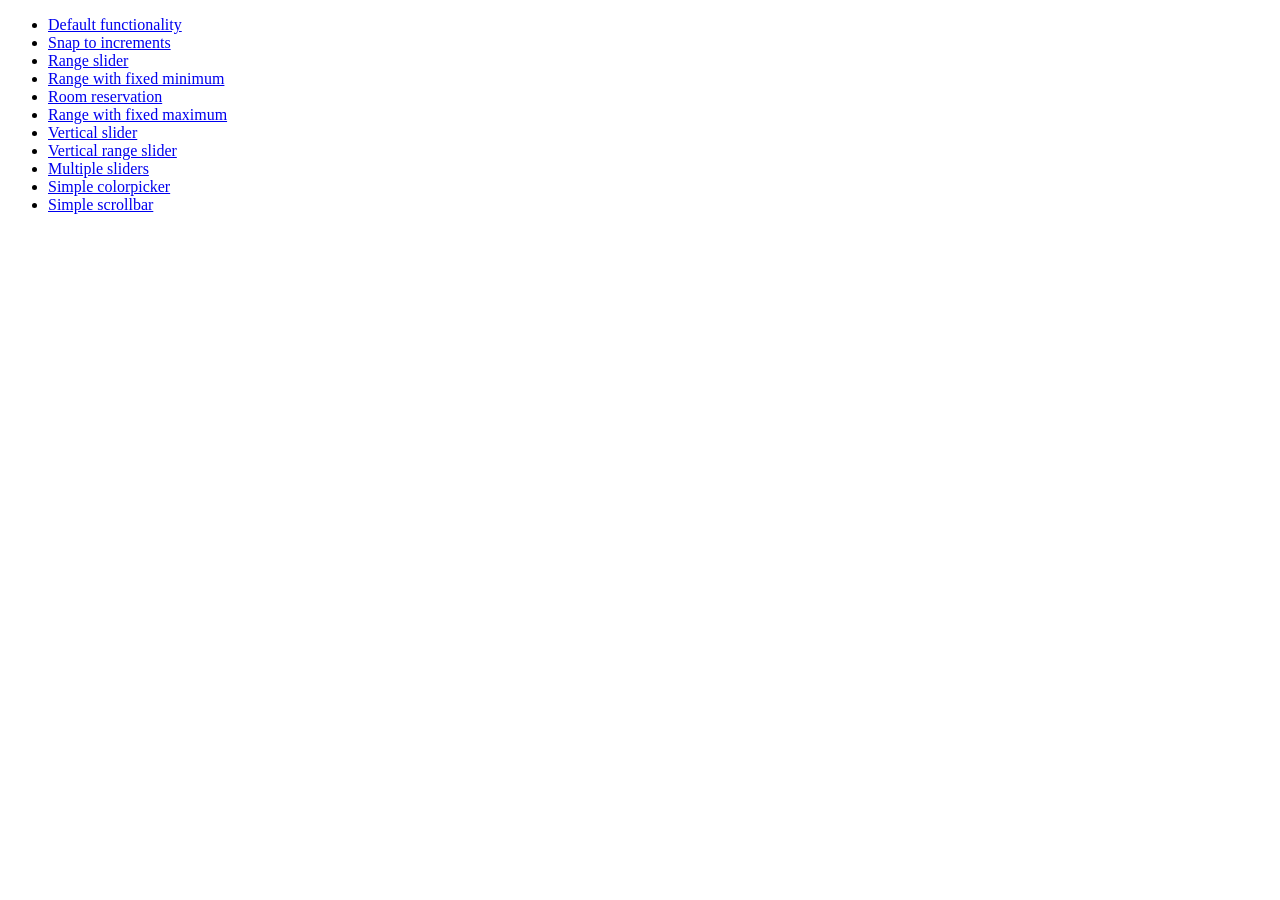
<file: jquery-ui.custom/development-bundle/demos/slider/index.html>
<!doctype html>
<html lang="en">
<head>
	<meta charset="utf-8">
	<title>jQuery UI Slider Demos</title>
</head>
<body>

<ul>
	<li><a href="default.html">Default functionality</a></li>
	<li><a href="steps.html">Snap to increments</a></li>
	<li><a href="range.html">Range slider</a></li>
	<li><a href="rangemin.html">Range with fixed minimum</a></li>
	<li><a href="hotelrooms.html">Room reservation</a></li>
	<li><a href="rangemax.html">Range with fixed maximum</a></li>
	<li><a href="slider-vertical.html">Vertical slider</a></li>
	<li><a href="range-vertical.html">Vertical range slider</a></li>
	<li><a href="multiple-vertical.html">Multiple sliders</a></li>
	<li><a href="colorpicker.html">Simple colorpicker</a></li>
	<li><a href="side-scroll.html">Simple scrollbar</a></li>
</ul>

</body>
</html>
</file>
